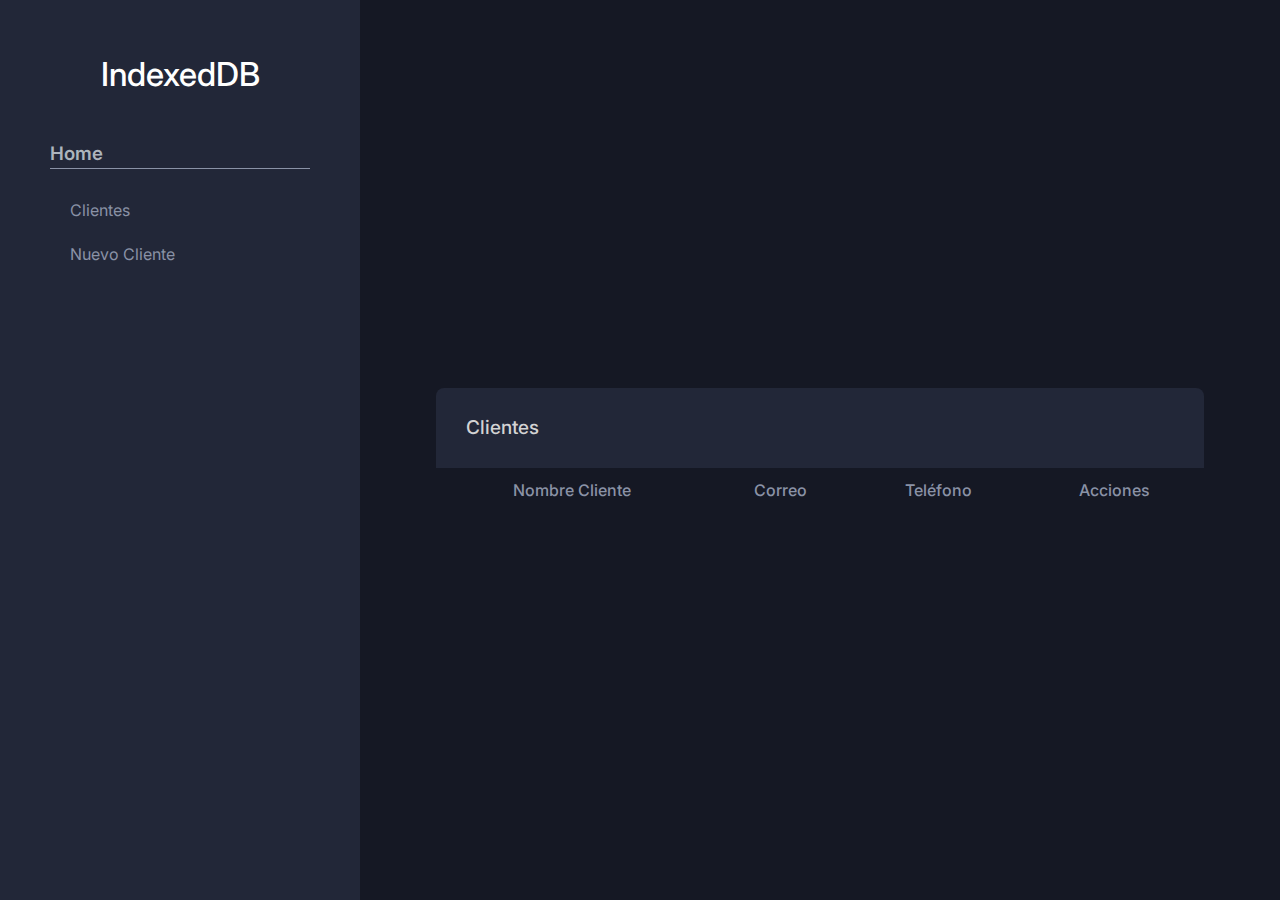
<file: index.html>
<!DOCTYPE html>
<html lang="en">
<head>
    <meta charset="UTF-8">
    <meta name="viewport" content="width=device-width, initial-scale=1.0">
    <title>Administrador de clientes</title>
    <link rel="preconnect" href="https://fonts.googleapis.com">
    <link rel="preconnect" href="https://fonts.gstatic.com" crossorigin>
    <link href="https://fonts.googleapis.com/css2?family=Inter:wght@400;500;600&display=swap" rel="stylesheet">
    <link rel="stylesheet" href="css/normalize.css">
    <link rel="stylesheet" href="css/style.css">
</head>
<body>

    <div class="contenido-pagina">
        <aside class="aside">
            <div class="contenido">
                <h1 class="title-aside">IndexedDB</h1>
                <div class="opciones">
                    <h3>Home</h3>
                    <a href="index.html" class="btn-opciones">Clientes</a>
                    <a href="nuevo-cliente.html" class="btn-opciones">Nuevo Cliente</a>
                </div>
            </div>
        </aside>
    
        <div class="tabla-clientes">
            <div class="encabezado-tabla">
                <h2>Clientes</h2>
            </div>
            <main class="main">
                <table>
                    <thead>
                        <tr>
                            <th>
                                Nombre Cliente
                            </th>
                            <th>
                                Correo
                            </th>
                            <th >
                                Teléfono
                            </th>
                            <th >
                                Acciones
                            </th>
                        </tr>
                    </thead>
                    <tbody id="listado-clientes" class="listado-clientes">
                    </tbody>
                </table>
            </main>
        </div>
    </div>
    

    <script src="js/app.js"></script>
</body>
</html>
</file>
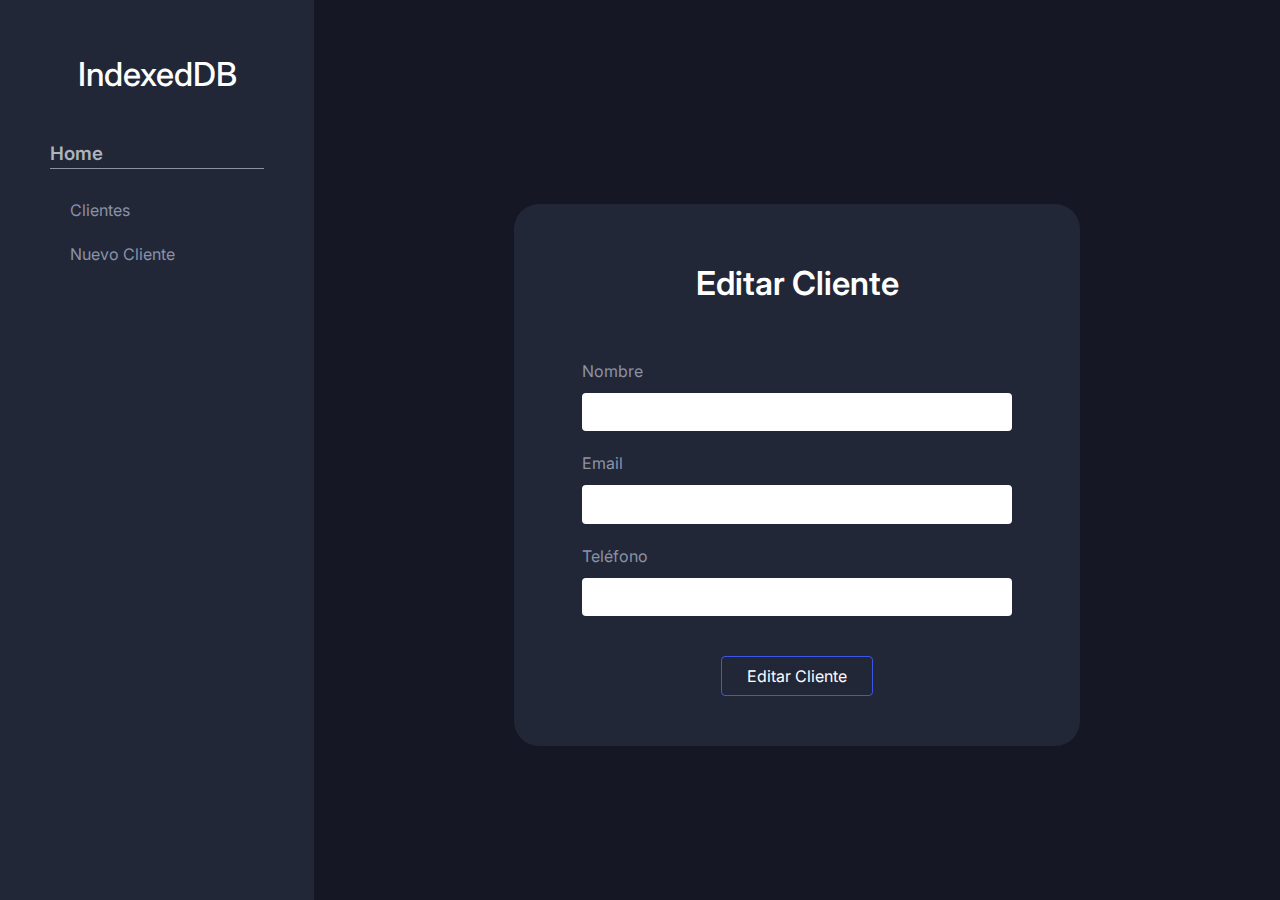
<file: editar-cliente.html>
<!DOCTYPE html>
<html lang="en">
<head>
    <meta charset="UTF-8">
    <meta name="viewport" content="width=device-width, initial-scale=1.0">
    <title>Editar Cliente</title>
    <link rel="preconnect" href="https://fonts.googleapis.com">
    <link rel="preconnect" href="https://fonts.gstatic.com" crossorigin>
    <link href="https://fonts.googleapis.com/css2?family=Inter:wght@400;500;600&display=swap" rel="stylesheet">
    <link rel="stylesheet" href="css/normalize.css">
    <link rel="stylesheet" href="css/style.css">
</head>
<body>
    <div class="contenido-pagina">
        <aside class="aside">
            <div class="contenido">
                <h1 class="title-aside">IndexedDB</h1>
                <div class="opciones">
                    <h3>Home</h3>
                    <a href="index.html" class="btn-opciones">Clientes</a>
                    <a href="nuevo-cliente.html" class="btn-opciones">Nuevo Cliente</a>
                </div>
            </div>
        </aside>

        <main class="main-nuevo-cliente">
            <form action="" id="formulario">
                <fieldset>
                    <h2>Editar Cliente</h2>
                    <div class="campo">
                        <label for="nombre">Nombre</label>
                        <input type="text" id="nombre">
                    </div>
                    <div class="campo">
                        <label for="email">Email</label>
                        <input type="email" id="email">
                    </div>
                    <div class="campo">
                        <label for="telefono">Teléfono</label>
                        <input type="tel" id="telefono">
                    </div>
                    <input type="submit" class="btn" value="Editar Cliente">
                </fieldset>
            </form>
            <div class="alerta"></div>
        </main>
    </div>
    
    <script src="js/editar-cliente.js"></script>
</body>
</html>
</file>
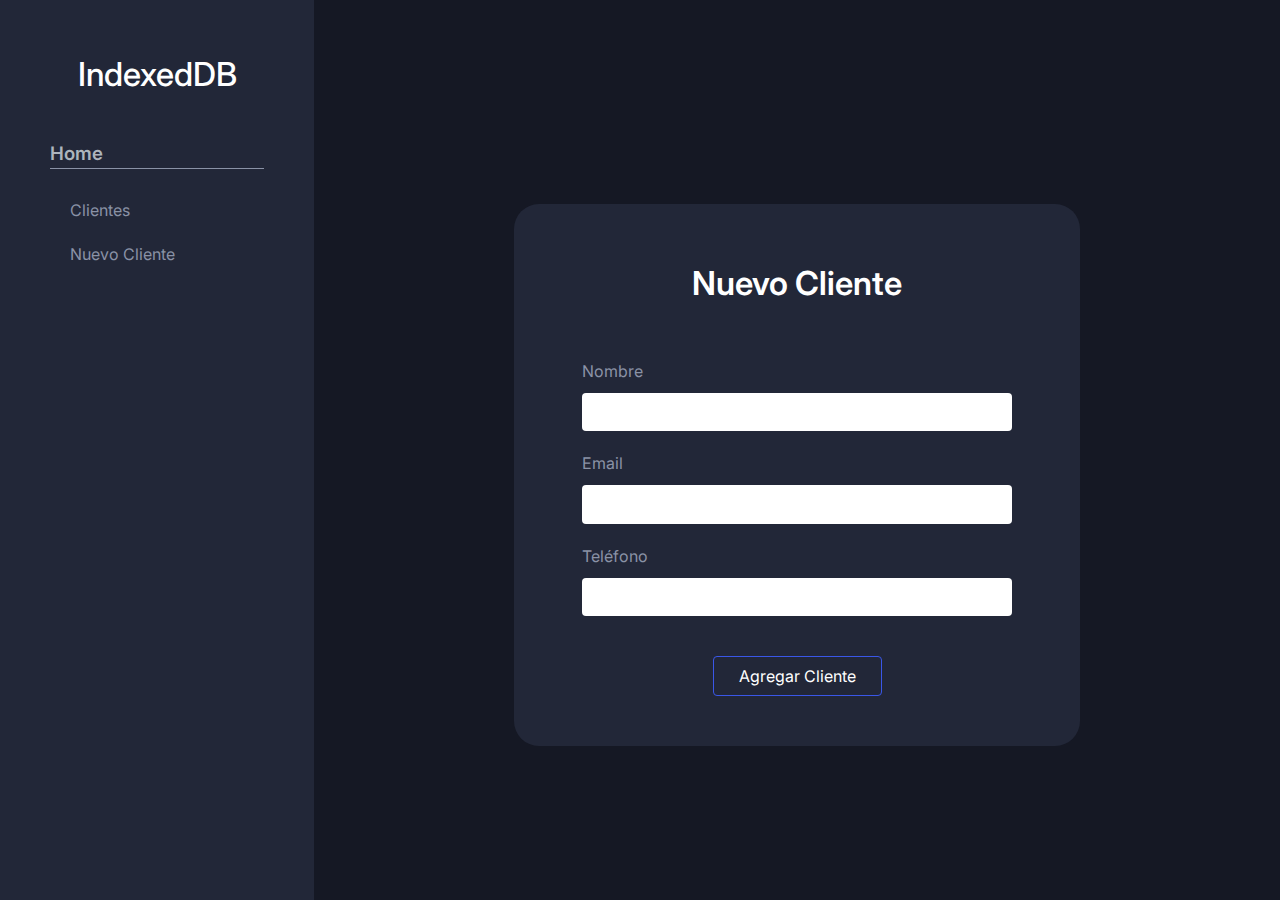
<file: nuevo-cliente.html>
<!DOCTYPE html>
<html lang="en">
<head>
    <meta charset="UTF-8">
    <meta name="viewport" content="width=device-width, initial-scale=1.0">
    <title>Nuevo Cliente</title>
    <link rel="preconnect" href="https://fonts.googleapis.com">
    <link rel="preconnect" href="https://fonts.gstatic.com" crossorigin>
    <link href="https://fonts.googleapis.com/css2?family=Inter:wght@400;500;600&display=swap" rel="stylesheet">
    <link rel="stylesheet" href="css/normalize.css">
    <link rel="stylesheet" href="css/style.css">
</head>
<body>
    <div class="contenido-pagina">
        <aside class="aside">
            <div class="contenido">
                <h1 class="title-aside">IndexedDB</h1>
                <div class="opciones">
                    <h3>Home</h3>
                    <a href="index.html" class="btn-opciones">Clientes</a>
                    <a href="nuevo-cliente.html" class="btn-opciones">Nuevo Cliente</a>
                </div>
            </div>
        </aside>

        <main class="main-nuevo-cliente">
            <form action="" id="formulario">
                <fieldset>
                    <h2>Nuevo Cliente</h2>
                    <div class="campo">
                        <label for="nombre">Nombre</label>
                        <input type="text" id="nombre">
                    </div>
                    <div class="campo">
                        <label for="email">Email</label>
                        <input type="email" id="email">
                    </div>
                    <div class="campo">
                        <label for="telefono">Teléfono</label>
                        <input type="tel" id="telefono">
                    </div>
                    <input type="submit" class="btn" value="Agregar Cliente">
                </fieldset>
            </form>
            <div class="alerta"></div>
        </main>
    </div>
    
    <script src="js/nuevo-cliente.js"></script>
</body>
</html>
</file>
<file: css/style.css>
:root {
    --primario: #222738;
    --secundario: #151824;
    --gris: #8A92A6;
    --azul: #3A57E8;
    --blanco: #FFF;
    --delt: #c03221;
    --edit: #1AA053;
    --colorTablas: #d3d3d3;

    --fuente: 'Inter', sans-serif;
}
html {
    box-sizing: border-box;
    font-size: 62.5%;
}
*, *:before, *:after {
    box-sizing: inherit;
}

body {
    font-family: var(--fuente);
    font-size: 1.6rem;
    line-height: 1.5;
    background-color: var(--secundario);
}
a {
    text-decoration: none;
}


/* Aside */
@media (min-width: 992px) { 
    .contenido-pagina {
        display: flex;
        align-items: center;
    }
} 
.aside {
    background-color: var(--primario);
    padding: 5rem;
}
@media (min-width: 992px) { 
    .aside {
        height: 100vh;
        max-width: 36rem;
        width: 30%;
    }
} 

.contenido {
    display: flex;
    flex-direction: column;
    align-items: center;
}

.title-aside {
    color: var(--blanco);
    margin-top: 0;
    font-weight: 500;
    font-size: 3.3rem;
}

.opciones {
    width: 100%;
}

.opciones h3 {
    color: #adb5bd;
    font-weight: 600;
    border-bottom: 1px solid var(--gris);
}

.opciones a{
    color: var(--gris);
    font-weight: 400;
    display: block;
    padding: 1rem 2rem;
    transition: all .3s;
}
.opciones a:hover {
    background-color: var(--azul);
    color: var(--blanco);
    border-radius: .4rem;
    box-shadow: 0 .2rem .4rem rgb(138, 146, 166, 0.3);
}
.opciones a svg {
    color: var(--gris);
    width: 3rem;
}

.bg-gray-100 {
    background-color: var(--gris);
}

/* Tabla Clientes */

table {
    border-spacing: 0;
}

.tabla-clientes {
    margin: 5rem auto;
    max-width: 120rem;
    width: 90%;
}
@media (min-width: 768px) { 
    .tabla-clientes {
        width: 60%;
    }
} 

.encabezado-tabla {
    background-color: var(--primario);
    padding: 1rem 3rem;
    margin: 2rem auto;
    border-radius: .8rem;
}
@media (min-width: 992px) { 
    .encabezado-tabla {
        margin: 0;
        border-radius: .8rem .8rem 0 0;
    }
} 
.encabezado-tabla h2 {
    font-size: 1.9rem;
    font-weight: 500;
    color: var(--colorTablas);
}

.main table {
    width: 100%;
}

.main thead {
    display: none;
}
@media (min-width: 992px) { 
    .main thead {
        display: table-header-group;
    }
} 

@media (min-width: 992px) { 
    .main th {
        font-weight: 500;
        color: var(--gris);
        padding: 1rem;
    }
} 

.listado-clientes tr {
    margin-bottom: 5rem;
    display: block;
}
@media (min-width: 992px) { 
    .listado-clientes tr {
        display: table-row;
        border: none;
        margin: 0;
    }
} 

.listado-clientes td{
    color: var(--colorTablas);
    font-weight: 400;
    padding: 2rem 1rem;
    display: block;
    text-align: right;
}
@media (min-width: 992px) { 
    .listado-clientes td {
        display: table-cell;
        text-align: center;
    }
} 

.listado-clientes td:first-child {
    border-radius: .8rem .8rem 0 0 ;
}
.listado-clientes td:last-child {
    border-radius: 0 0 .8rem .8rem;
}
@media (min-width: 992px) { 
    .listado-clientes td:first-child {
        border-radius: 0;
    }
    .listado-clientes td:last-child {
        border-radius: 0;
    }
} 


.listado-clientes td:nth-child(2n+1) {
    background-color: var(--primario);
}
.listado-clientes td:nth-child(2n) {
    background-color: #252b3b;
}
@media (min-width: 992px) { 
    .listado-clientes td:nth-child(2n+1) {
        background-color: transparent;
    }
    .listado-clientes td:nth-child(2n) {
        background-color: transparent;
    }

    .listado-clientes tr:nth-child(2n+1) {
        background-color: var(--primario);
    }
    .listado-clientes tr:nth-child(2n) {
        background-color: #252b3b;
    }
} 

.listado-clientes td::before {
    content: attr(data-label);
    float: left;
    font-weight: 500;
    color: var(--gris);
}
@media (min-width: 992px) { 
    .listado-clientes td::before {
        display: none;
    }
} 


.acciones a {
    color: var(--blanco);
    padding: .5rem 1rem;
    border-radius: 3rem;
}

.acciones .eliminar {
    background-color: var(--delt);
}

.acciones .editar {
    background-color: var(--edit);
}


/* Nuevo Cliente */
/* Formulario */

.main-nuevo-cliente {
    width: 100%;
}

form {
    margin: 5rem auto 0 auto;
    background-color: var(--primario);
    max-width: 56.6rem;
    width: 90%;
    border-radius: 2.5rem;
}

fieldset {
    border: none;
    display: flex;
    flex-direction: column;
    align-items: center;
}

form h2 {
    color: var(--blanco);
    margin: 5rem 0;
    font-weight: 600;
    font-size: 3.3rem;
}

.campo {
    color: var(--gris);
    display: flex;
    flex-direction: column;
    margin-bottom: 2rem;
    width: 80%;
}
.campo:last-of-type {
    margin-bottom: 0;
}

.campo label {
    margin-bottom: 1rem;
}

.campo input {
    padding: 1rem;
    border: none;
    border-radius: .4rem;
}
.campo input:focus {
    outline: 2px solid var(--azul);
}

.btn {
    border: 1px solid var(--azul);
    background-color: transparent;
    color: var(--blanco);
    border-radius: .4rem;
    padding: 1rem 2.5rem;
    transition: all .3s;
    cursor: pointer;
    margin: 4rem 0;
}
.btn:hover {
    box-shadow: 0 .2rem .4rem rgb(138, 146, 166, 0.3);
    background-color: var(--azul);
}

/* Alertas */
.mensaje {
    text-align: center;
    padding: 1rem 2rem;
    max-width: 56.6rem;
    width: 90%;
    margin: 2rem auto 4rem auto;
}

.error {
    color: var(--delt);
    background-color: rgb(192,50,33,0.2);
    border: 1px solid var(--delt);
}

.success {
    color: var(--edit);
    background-color: rgb(26,160,83,0.2);
    border: 1px solid var(--edit);
}
</file>
